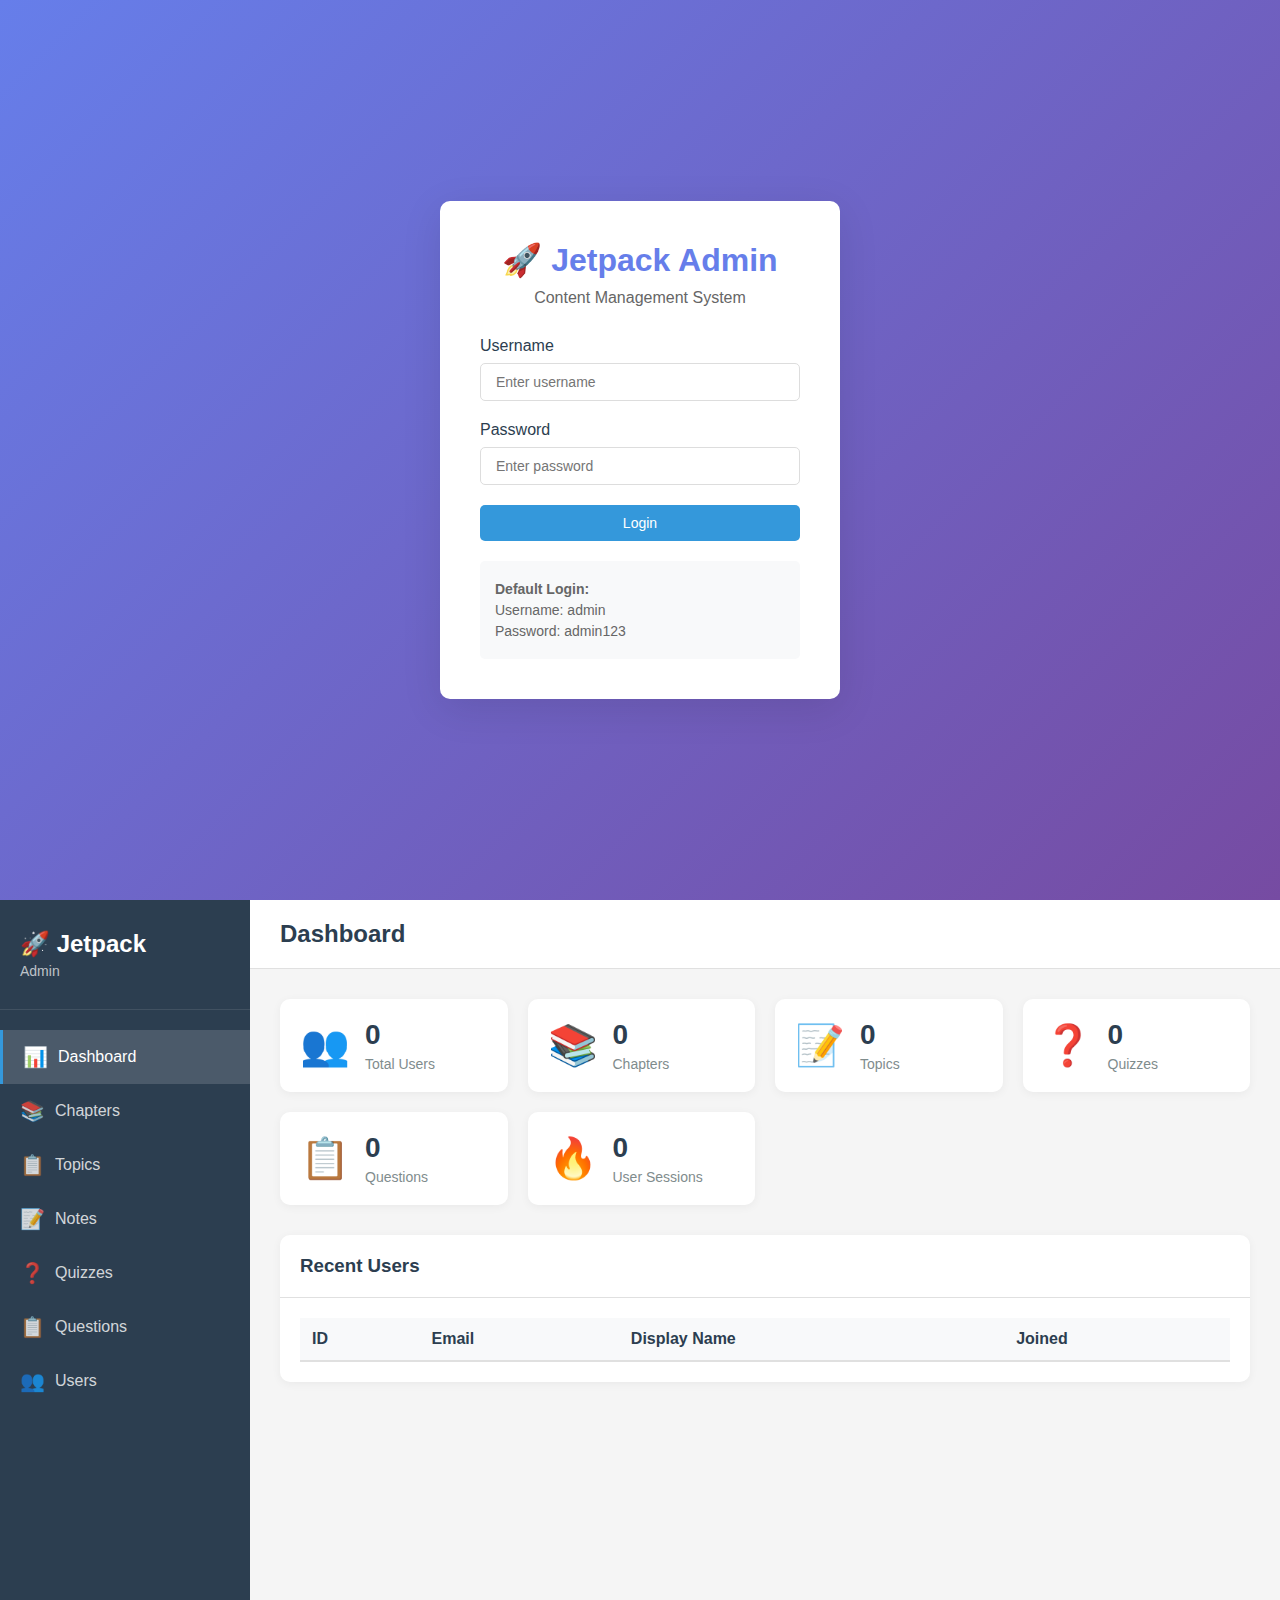
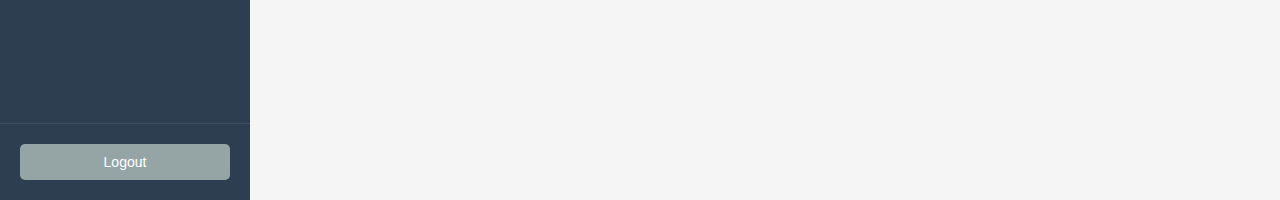
<file: backend/admin/index.html>
<!DOCTYPE html>
<html lang="en">
<head>
    <meta charset="UTF-8">
    <meta name="viewport" content="width=device-width, initial-scale=1.0">
    <title>Jetpack Admin Panel</title>
    <link rel="stylesheet" href="style.css">
    <!-- Quill Rich Text Editor -->
    <link href="https://cdn.quilljs.com/1.3.6/quill.snow.css" rel="stylesheet">
    <script src="https://cdn.quilljs.com/1.3.6/quill.js"></script>
</head>
<body>
    <!-- Login Screen -->
    <div id="loginScreen" class="screen active">
        <div class="login-container">
            <div class="login-box">
                <h1>🚀 Jetpack Admin</h1>
                <p class="subtitle">Content Management System</p>

                <div id="loginError" class="error-message" style="display: none;"></div>

                <form id="loginForm">
                    <div class="form-group">
                        <label>Username</label>
                        <input type="text" id="username" required placeholder="Enter username">
                    </div>
                    <div class="form-group">
                        <label>Password</label>
                        <input type="password" id="password" required placeholder="Enter password">
                    </div>
                    <button type="submit" class="btn btn-primary btn-block">Login</button>
                </form>

                <div class="login-info">
                    <p><strong>Default Login:</strong></p>
                    <p>Username: admin</p>
                    <p>Password: admin123</p>
                </div>
            </div>
        </div>
    </div>

    <!-- Main Admin Panel -->
    <div id="adminPanel" class="screen">
        <!-- Sidebar -->
        <div class="sidebar">
            <div class="sidebar-header">
                <h2>🚀 Jetpack</h2>
                <p id="adminName">Admin</p>
            </div>
            <nav class="sidebar-nav">
                <a href="#" class="nav-item active" data-section="dashboard">
                    <span class="icon">📊</span> Dashboard
                </a>
                <a href="#" class="nav-item" data-section="chapters">
                    <span class="icon">📚</span> Chapters
                </a>
                <a href="#" class="nav-item" data-section="topics">
                    <span class="icon">📋</span> Topics
                </a>
                <a href="#" class="nav-item" data-section="notes">
                    <span class="icon">📝</span> Notes
                </a>
                <a href="#" class="nav-item" data-section="quizzes">
                    <span class="icon">❓</span> Quizzes
                </a>
                <a href="#" class="nav-item" data-section="questions">
                    <span class="icon">📋</span> Questions
                </a>
                <a href="#" class="nav-item" data-section="users">
                    <span class="icon">👥</span> Users
                </a>
            </nav>
            <div class="sidebar-footer">
                <button id="logoutBtn" class="btn btn-secondary btn-block">Logout</button>
            </div>
        </div>

        <!-- Main Content -->
        <div class="main-content">
            <div class="topbar">
                <h1 id="pageTitle">Dashboard</h1>
            </div>

            <!-- Dashboard Section -->
            <div id="dashboardSection" class="content-section active">
                <div class="stats-grid">
                    <div class="stat-card">
                        <div class="stat-icon">👥</div>
                        <div class="stat-info">
                            <h3 id="statUsers">0</h3>
                            <p>Total Users</p>
                        </div>
                    </div>
                    <div class="stat-card">
                        <div class="stat-icon">📚</div>
                        <div class="stat-info">
                            <h3 id="statChapters">0</h3>
                            <p>Chapters</p>
                        </div>
                    </div>
                    <div class="stat-card">
                        <div class="stat-icon">📝</div>
                        <div class="stat-info">
                            <h3 id="statTopics">0</h3>
                            <p>Topics</p>
                        </div>
                    </div>
                    <div class="stat-card">
                        <div class="stat-icon">❓</div>
                        <div class="stat-info">
                            <h3 id="statQuizzes">0</h3>
                            <p>Quizzes</p>
                        </div>
                    </div>
                    <div class="stat-card">
                        <div class="stat-icon">📋</div>
                        <div class="stat-info">
                            <h3 id="statQuestions">0</h3>
                            <p>Questions</p>
                        </div>
                    </div>
                    <div class="stat-card">
                        <div class="stat-icon">🔥</div>
                        <div class="stat-info">
                            <h3 id="statSessions">0</h3>
                            <p>User Sessions</p>
                        </div>
                    </div>
                </div>

                <div class="card">
                    <div class="card-header">
                        <h3>Recent Users</h3>
                    </div>
                    <div class="card-body">
                        <table class="data-table">
                            <thead>
                                <tr>
                                    <th>ID</th>
                                    <th>Email</th>
                                    <th>Display Name</th>
                                    <th>Joined</th>
                                </tr>
                            </thead>
                            <tbody id="recentUsersTable"></tbody>
                        </table>
                    </div>
                </div>
            </div>

            <!-- Chapters Section -->
            <div id="chaptersSection" class="content-section">
                <div class="section-header">
                    <button class="btn btn-primary" onclick="showAddChapterModal()">+ Add Chapter</button>
                </div>
                <div class="card">
                    <div class="card-body">
                        <table class="data-table">
                            <thead>
                                <tr>
                                    <th>ID</th>
                                    <th>Title</th>
                                    <th>Description</th>
                                    <th>Topics</th>
                                    <th>Order</th>
                                    <th>Actions</th>
                                </tr>
                            </thead>
                            <tbody id="chaptersTable"></tbody>
                        </table>
                    </div>
                </div>
            </div>

            <!-- Topics Section -->
            <div id="topicsSection" class="content-section">
                <div class="section-header">
                    <button class="btn btn-primary" onclick="showAddTopicModal()">+ Add Topic</button>
                </div>
                <div class="card">
                    <div class="card-body">
                        <table class="data-table">
                            <thead>
                                <tr>
                                    <th>ID</th>
                                    <th>Chapter</th>
                                    <th>Title</th>
                                    <th>Description</th>
                                    <th>Order</th>
                                    <th>Actions</th>
                                </tr>
                            </thead>
                            <tbody id="topicsTable"></tbody>
                        </table>
                    </div>
                </div>
            </div>

            <!-- Notes Section (NEW - Separate from Topics) -->
            <div id="notesSection" class="content-section">
                <div class="section-header">
                    <button class="btn btn-primary" onclick="showAddNoteModal()">+ Add Note</button>
                </div>
                <div class="card">
                    <div class="card-body">
                        <table class="data-table">
                            <thead>
                                <tr>
                                    <th>ID</th>
                                    <th>Topic</th>
                                    <th>Title</th>
                                    <th>Content Preview</th>
                                    <th>Order</th>
                                    <th>Actions</th>
                                </tr>
                            </thead>
                            <tbody id="notesTable"></tbody>
                        </table>
                    </div>
                </div>
            </div>

            <!-- Quizzes Section -->
            <div id="quizzesSection" class="content-section">
                <div class="section-header">
                    <button class="btn btn-primary" onclick="showAddQuizModal()">+ Add Quiz</button>
                </div>
                <div class="card">
                    <div class="card-body">
                        <table class="data-table">
                            <thead>
                                <tr>
                                    <th>ID</th>
                                    <th>Title</th>
                                    <th>Description</th>
                                    <th>Linked To</th>
                                    <th>Questions</th>
                                    <th>Order</th>
                                    <th>Actions</th>
                                </tr>
                            </thead>
                            <tbody id="quizzesTable"></tbody>
                        </table>
                    </div>
                </div>
            </div>

            <!-- Questions Section -->
            <div id="questionsSection" class="content-section">
                <div class="section-header">
                    <button class="btn btn-primary" onclick="showAddQuestionModal()">+ Add Question</button>
                </div>
                <div class="card">
                    <div class="card-body">
                        <table class="data-table">
                            <thead>
                                <tr>
                                    <th>ID</th>
                                    <th>Quiz</th>
                                    <th>Question</th>
                                    <th>Correct Answer</th>
                                    <th>Order</th>
                                    <th>Actions</th>
                                </tr>
                            </thead>
                            <tbody id="questionsTable"></tbody>
                        </table>
                    </div>
                </div>
            </div>

            <!-- Users Section -->
            <div id="usersSection" class="content-section">
                <div class="card">
                    <div class="card-header">
                        <h3>All Users</h3>
                    </div>
                    <div class="card-body">
                        <p>User management coming soon...</p>
                    </div>
                </div>
            </div>
        </div>
    </div>

    <!-- Modal Container -->
    <div id="modalContainer"></div>

    <script src="app.js?v=1.1"></script>
</body>
</html>
</file>
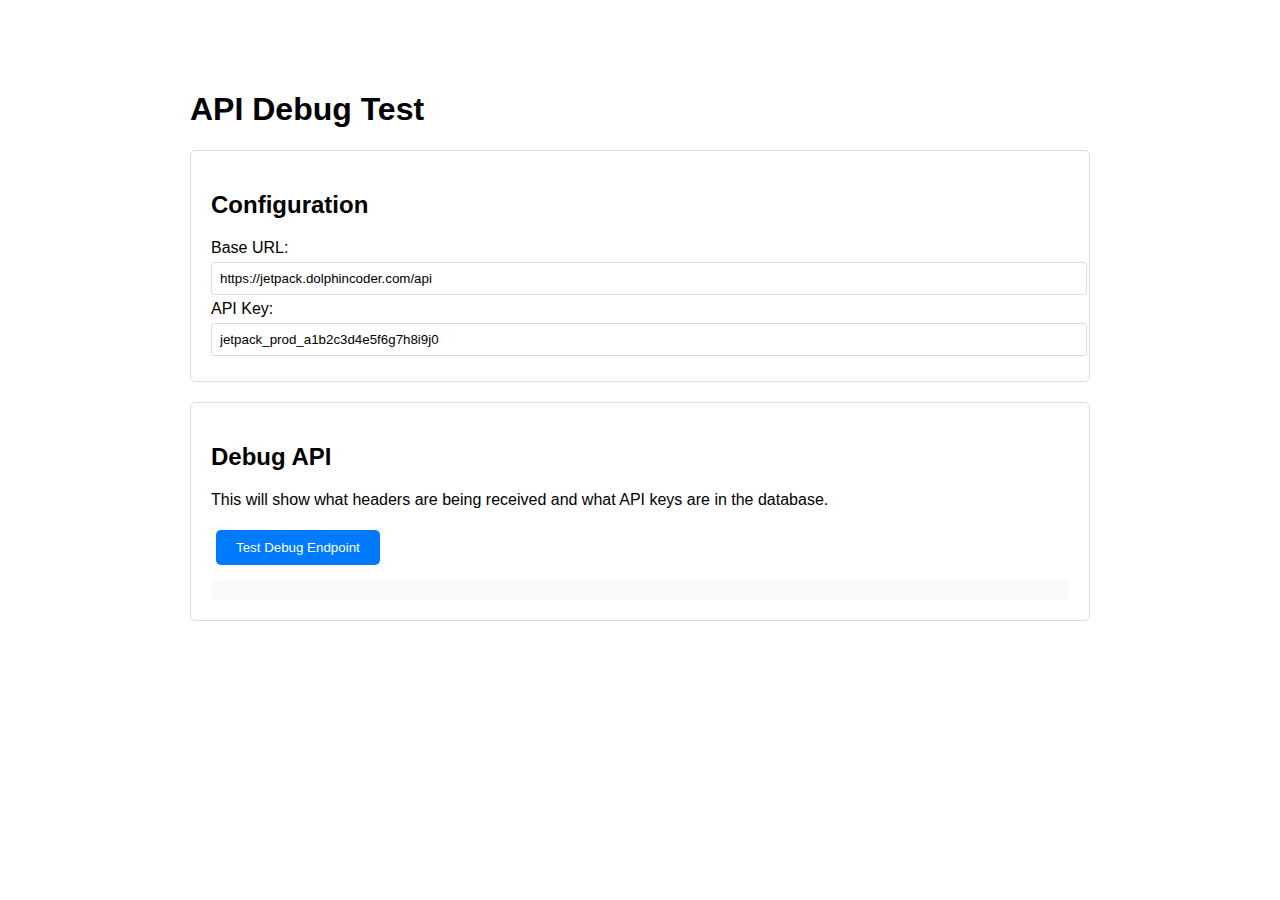
<file: backend/debug_test.html>
<!DOCTYPE html>
<html lang="en">
<head>
    <meta charset="UTF-8">
    <meta name="viewport" content="width=device-width, initial-scale=1.0">
    <title>API Debug Test</title>
    <style>
        body {
            font-family: Arial, sans-serif;
            max-width: 900px;
            margin: 50px auto;
            padding: 20px;
        }
        .test-section {
            margin: 20px 0;
            padding: 20px;
            border: 1px solid #ddd;
            border-radius: 5px;
        }
        button {
            background: #007bff;
            color: white;
            padding: 10px 20px;
            border: none;
            border-radius: 5px;
            cursor: pointer;
            margin: 5px;
        }
        button:hover {
            background: #0056b3;
        }
        .response {
            margin-top: 10px;
            padding: 10px;
            background: #f8f9fa;
            border-radius: 5px;
            white-space: pre-wrap;
            font-family: monospace;
            font-size: 12px;
        }
        input {
            width: 100%;
            padding: 8px;
            margin: 5px 0;
            border: 1px solid #ddd;
            border-radius: 3px;
        }
    </style>
</head>
<body>
    <h1>API Debug Test</h1>

    <div class="test-section">
        <h2>Configuration</h2>
        <label>Base URL:</label>
        <input type="text" id="baseUrl" value="https://jetpack.dolphincoder.com/api" placeholder="https://your-subdomain.com/api">
        <label>API Key:</label>
        <input type="text" id="apiKey" value="jetpack_prod_a1b2c3d4e5f6g7h8i9j0" placeholder="Your API Key">
    </div>

    <div class="test-section">
        <h2>Debug API</h2>
        <p>This will show what headers are being received and what API keys are in the database.</p>
        <button onclick="testDebug()">Test Debug Endpoint</button>
        <div class="response" id="debugResponse"></div>
    </div>

    <script>
        function getBaseUrl() {
            return document.getElementById('baseUrl').value;
        }

        function getApiKey() {
            return document.getElementById('apiKey').value;
        }

        async function testDebug() {
            try {
                const response = await fetch(getBaseUrl() + '/debug.php', {
                    method: 'POST',
                    headers: {
                        'Content-Type': 'application/json',
                        'X-API-Key': getApiKey()
                    },
                    body: JSON.stringify({test: 'data'})
                });
                const result = await response.json();
                document.getElementById('debugResponse').textContent = JSON.stringify(result, null, 2);
            } catch (error) {
                document.getElementById('debugResponse').textContent = 'Error: ' + error.message;
            }
        }
    </script>
</body>
</html>
</file>
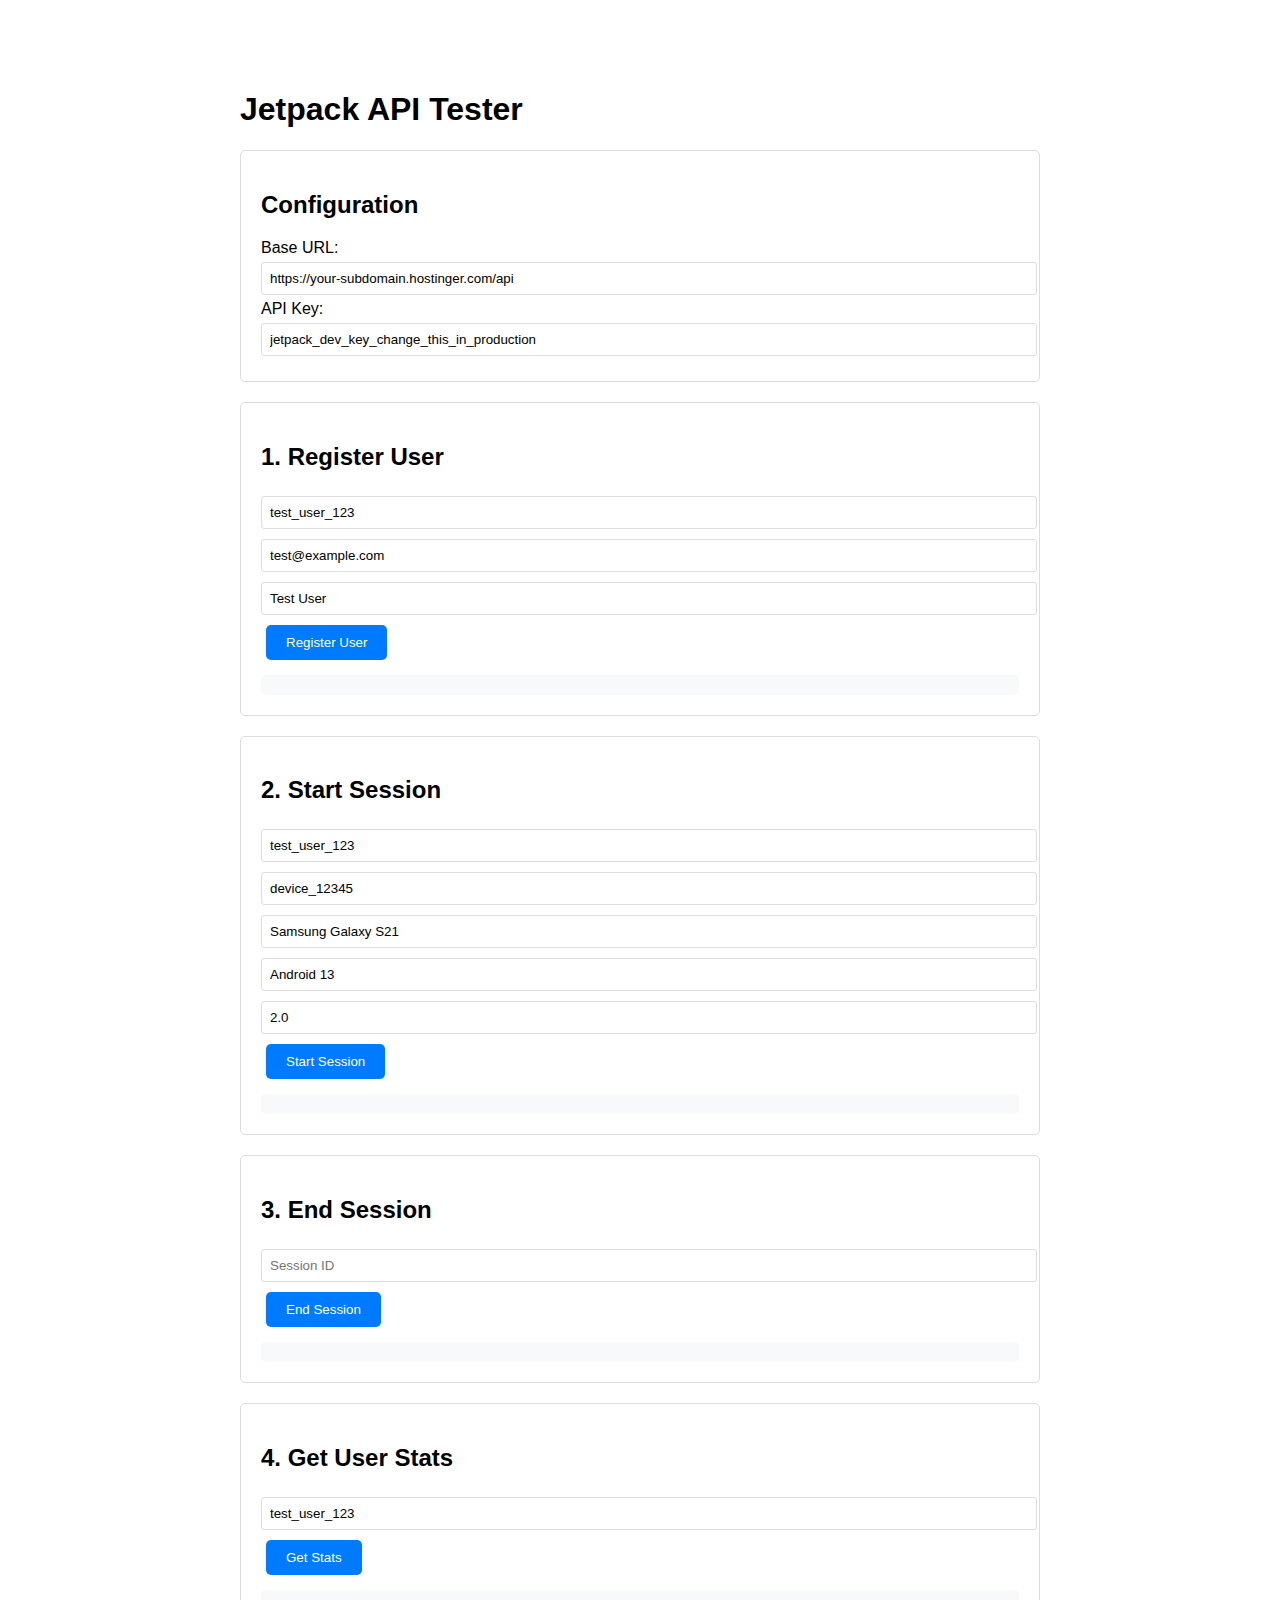
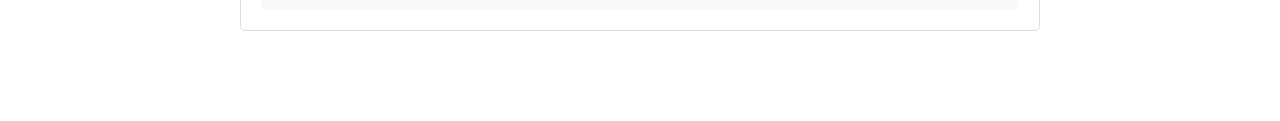
<file: backend/test_api.html>
<!DOCTYPE html>
<html lang="en">
<head>
    <meta charset="UTF-8">
    <meta name="viewport" content="width=device-width, initial-scale=1.0">
    <title>Jetpack API Tester</title>
    <style>
        body {
            font-family: Arial, sans-serif;
            max-width: 800px;
            margin: 50px auto;
            padding: 20px;
        }
        .test-section {
            margin: 20px 0;
            padding: 20px;
            border: 1px solid #ddd;
            border-radius: 5px;
        }
        button {
            background: #007bff;
            color: white;
            padding: 10px 20px;
            border: none;
            border-radius: 5px;
            cursor: pointer;
            margin: 5px;
        }
        button:hover {
            background: #0056b3;
        }
        .response {
            margin-top: 10px;
            padding: 10px;
            background: #f8f9fa;
            border-radius: 5px;
            white-space: pre-wrap;
        }
        input {
            width: 100%;
            padding: 8px;
            margin: 5px 0;
            border: 1px solid #ddd;
            border-radius: 3px;
        }
    </style>
</head>
<body>
    <h1>Jetpack API Tester</h1>

    <div class="test-section">
        <h2>Configuration</h2>
        <label>Base URL:</label>
        <input type="text" id="baseUrl" value="https://your-subdomain.hostinger.com/api" placeholder="https://your-subdomain.hostinger.com/api">
        <label>API Key:</label>
        <input type="text" id="apiKey" value="jetpack_dev_key_change_this_in_production" placeholder="Your API Key">
    </div>

    <div class="test-section">
        <h2>1. Register User</h2>
        <input type="text" id="firebaseUid" placeholder="Firebase UID" value="test_user_123">
        <input type="text" id="email" placeholder="Email" value="test@example.com">
        <input type="text" id="displayName" placeholder="Display Name" value="Test User">
        <button onclick="registerUser()">Register User</button>
        <div class="response" id="registerResponse"></div>
    </div>

    <div class="test-section">
        <h2>2. Start Session</h2>
        <input type="text" id="sessionFirebaseUid" placeholder="Firebase UID" value="test_user_123">
        <input type="text" id="deviceId" placeholder="Device ID" value="device_12345">
        <input type="text" id="deviceModel" placeholder="Device Model" value="Samsung Galaxy S21">
        <input type="text" id="osVersion" placeholder="OS Version" value="Android 13">
        <input type="text" id="appVersion" placeholder="App Version" value="2.0">
        <button onclick="startSession()">Start Session</button>
        <div class="response" id="sessionStartResponse"></div>
    </div>

    <div class="test-section">
        <h2>3. End Session</h2>
        <input type="text" id="sessionId" placeholder="Session ID">
        <button onclick="endSession()">End Session</button>
        <div class="response" id="sessionEndResponse"></div>
    </div>

    <div class="test-section">
        <h2>4. Get User Stats</h2>
        <input type="text" id="statsFirebaseUid" placeholder="Firebase UID" value="test_user_123">
        <button onclick="getUserStats()">Get Stats</button>
        <div class="response" id="statsResponse"></div>
    </div>

    <script>
        function getBaseUrl() {
            return document.getElementById('baseUrl').value;
        }

        function getApiKey() {
            return document.getElementById('apiKey').value;
        }

        async function registerUser() {
            const data = {
                firebase_uid: document.getElementById('firebaseUid').value,
                email: document.getElementById('email').value,
                display_name: document.getElementById('displayName').value
            };

            try {
                const response = await fetch(getBaseUrl() + '/user_register.php', {
                    method: 'POST',
                    headers: {
                        'Content-Type': 'application/json',
                        'X-API-Key': getApiKey()
                    },
                    body: JSON.stringify(data)
                });
                const result = await response.json();
                document.getElementById('registerResponse').textContent = JSON.stringify(result, null, 2);
            } catch (error) {
                document.getElementById('registerResponse').textContent = 'Error: ' + error.message;
            }
        }

        async function startSession() {
            const data = {
                firebase_uid: document.getElementById('sessionFirebaseUid').value,
                device_id: document.getElementById('deviceId').value,
                device_model: document.getElementById('deviceModel').value,
                os_version: document.getElementById('osVersion').value,
                app_version: document.getElementById('appVersion').value
            };

            try {
                const response = await fetch(getBaseUrl() + '/session_start.php', {
                    method: 'POST',
                    headers: {
                        'Content-Type': 'application/json',
                        'X-API-Key': getApiKey()
                    },
                    body: JSON.stringify(data)
                });
                const result = await response.json();
                document.getElementById('sessionStartResponse').textContent = JSON.stringify(result, null, 2);
                if (result.success && result.data.session_id) {
                    document.getElementById('sessionId').value = result.data.session_id;
                }
            } catch (error) {
                document.getElementById('sessionStartResponse').textContent = 'Error: ' + error.message;
            }
        }

        async function endSession() {
            const data = {
                session_id: document.getElementById('sessionId').value
            };

            try {
                const response = await fetch(getBaseUrl() + '/session_end.php', {
                    method: 'POST',
                    headers: {
                        'Content-Type': 'application/json',
                        'X-API-Key': getApiKey()
                    },
                    body: JSON.stringify(data)
                });
                const result = await response.json();
                document.getElementById('sessionEndResponse').textContent = JSON.stringify(result, null, 2);
            } catch (error) {
                document.getElementById('sessionEndResponse').textContent = 'Error: ' + error.message;
            }
        }

        async function getUserStats() {
            const firebaseUid = document.getElementById('statsFirebaseUid').value;

            try {
                const response = await fetch(getBaseUrl() + '/get_user_stats.php?firebase_uid=' + firebaseUid, {
                    method: 'GET',
                    headers: {
                        'X-API-Key': getApiKey()
                    }
                });
                const result = await response.json();
                document.getElementById('statsResponse').textContent = JSON.stringify(result, null, 2);
            } catch (error) {
                document.getElementById('statsResponse').textContent = 'Error: ' + error.message;
            }
        }
    </script>
</body>
</html>
</file>
<file: backend/admin/style.css>
* {
    margin: 0;
    padding: 0;
    box-sizing: border-box;
}

body {
    font-family: -apple-system, BlinkMacSystemFont, 'Segoe UI', Roboto, Oxygen, Ubuntu, Cantarell, sans-serif;
    background: #f5f5f5;
    color: #333;
}

/* Screens */
.screen {
    display: none;
}

.screen.active {
    display: block;
}

/* Login Screen */
.login-container {
    min-height: 100vh;
    display: flex;
    align-items: center;
    justify-content: center;
    background: linear-gradient(135deg, #667eea 0%, #764ba2 100%);
    padding: 20px;
}

.login-box {
    background: white;
    padding: 40px;
    border-radius: 10px;
    box-shadow: 0 10px 40px rgba(0,0,0,0.1);
    width: 100%;
    max-width: 400px;
}

.login-box h1 {
    text-align: center;
    margin-bottom: 10px;
    color: #667eea;
}

.subtitle {
    text-align: center;
    color: #666;
    margin-bottom: 30px;
}

.login-info {
    margin-top: 20px;
    padding: 15px;
    background: #f8f9fa;
    border-radius: 5px;
    font-size: 14px;
    color: #666;
}

.login-info p {
    margin: 5px 0;
}

/* Admin Panel Layout */
#adminPanel {
    display: flex;
    height: 100vh;
}

.sidebar {
    width: 250px;
    background: #2c3e50;
    color: white;
    display: flex;
    flex-direction: column;
}

.sidebar-header {
    padding: 30px 20px;
    border-bottom: 1px solid rgba(255,255,255,0.1);
}

.sidebar-header h2 {
    margin-bottom: 5px;
}

.sidebar-header p {
    font-size: 14px;
    color: rgba(255,255,255,0.7);
}

.sidebar-nav {
    flex: 1;
    padding: 20px 0;
}

.nav-item {
    display: flex;
    align-items: center;
    padding: 15px 20px;
    color: rgba(255,255,255,0.8);
    text-decoration: none;
    transition: all 0.3s;
}

.nav-item:hover {
    background: rgba(255,255,255,0.1);
    color: white;
}

.nav-item.active {
    background: rgba(255,255,255,0.15);
    color: white;
    border-left: 3px solid #3498db;
}

.nav-item .icon {
    margin-right: 10px;
    font-size: 20px;
}

.sidebar-footer {
    padding: 20px;
    border-top: 1px solid rgba(255,255,255,0.1);
}

/* Main Content */
.main-content {
    flex: 1;
    display: flex;
    flex-direction: column;
    overflow: hidden;
}

.topbar {
    background: white;
    padding: 20px 30px;
    border-bottom: 1px solid #e0e0e0;
}

.topbar h1 {
    font-size: 24px;
    color: #2c3e50;
}

.content-section {
    display: none;
    padding: 30px;
    overflow-y: auto;
    flex: 1;
}

.content-section.active {
    display: block;
}

.section-header {
    margin-bottom: 20px;
    display: flex;
    justify-content: space-between;
    align-items: center;
}

/* Stats Grid */
.stats-grid {
    display: grid;
    grid-template-columns: repeat(auto-fit, minmax(200px, 1fr));
    gap: 20px;
    margin-bottom: 30px;
}

.stat-card {
    background: white;
    padding: 20px;
    border-radius: 10px;
    display: flex;
    align-items: center;
    box-shadow: 0 2px 10px rgba(0,0,0,0.05);
}

.stat-icon {
    font-size: 40px;
    margin-right: 15px;
}

.stat-info h3 {
    font-size: 28px;
    color: #2c3e50;
    margin-bottom: 5px;
}

.stat-info p {
    color: #7f8c8d;
    font-size: 14px;
}

/* Card */
.card {
    background: white;
    border-radius: 10px;
    box-shadow: 0 2px 10px rgba(0,0,0,0.05);
    margin-bottom: 20px;
}

.card-header {
    padding: 20px;
    border-bottom: 1px solid #e0e0e0;
}

.card-header h3 {
    color: #2c3e50;
}

.card-body {
    padding: 20px;
}

/* Table */
.data-table {
    width: 100%;
    border-collapse: collapse;
}

.data-table thead {
    background: #f8f9fa;
}

.data-table th {
    padding: 12px;
    text-align: left;
    font-weight: 600;
    color: #2c3e50;
    border-bottom: 2px solid #e0e0e0;
}

.data-table td {
    padding: 12px;
    border-bottom: 1px solid #e0e0e0;
}

.data-table tbody tr:hover {
    background: #f8f9fa;
}

/* Forms */
.form-group {
    margin-bottom: 20px;
}

.form-group label {
    display: block;
    margin-bottom: 8px;
    font-weight: 500;
    color: #2c3e50;
}

.form-group input,
.form-group textarea,
.form-group select {
    width: 100%;
    padding: 10px 15px;
    border: 1px solid #ddd;
    border-radius: 5px;
    font-size: 14px;
    transition: border-color 0.3s;
}

.form-group input:focus,
.form-group textarea:focus,
.form-group select:focus {
    outline: none;
    border-color: #3498db;
}

.form-group textarea {
    min-height: 100px;
    resize: vertical;
}

/* Buttons */
.btn {
    padding: 10px 20px;
    border: none;
    border-radius: 5px;
    cursor: pointer;
    font-size: 14px;
    font-weight: 500;
    transition: all 0.3s;
    text-decoration: none;
    display: inline-block;
}

.btn-primary {
    background: #3498db;
    color: white;
}

.btn-primary:hover {
    background: #2980b9;
}

.btn-secondary {
    background: #95a5a6;
    color: white;
}

.btn-secondary:hover {
    background: #7f8c8d;
}

.btn-success {
    background: #2ecc71;
    color: white;
}

.btn-success:hover {
    background: #27ae60;
}

.btn-danger {
    background: #e74c3c;
    color: white;
}

.btn-danger:hover {
    background: #c0392b;
}

.btn-warning {
    background: #f39c12;
    color: white;
}

.btn-warning:hover {
    background: #e67e22;
}

.btn-block {
    width: 100%;
    display: block;
}

.btn-sm {
    padding: 5px 10px;
    font-size: 12px;
}

/* Messages */
.error-message {
    background: #e74c3c;
    color: white;
    padding: 12px;
    border-radius: 5px;
    margin-bottom: 20px;
}

.success-message {
    background: #2ecc71;
    color: white;
    padding: 12px;
    border-radius: 5px;
    margin-bottom: 20px;
}

/* Modal */
.modal-overlay {
    position: fixed;
    top: 0;
    left: 0;
    right: 0;
    bottom: 0;
    background: rgba(0,0,0,0.5);
    display: flex;
    align-items: center;
    justify-content: center;
    z-index: 1000;
    padding: 20px;
}

.modal {
    background: white;
    border-radius: 10px;
    max-width: 600px;
    width: 100%;
    max-height: 90vh;
    overflow: hidden;
    display: flex;
    flex-direction: column;
}

.modal-header {
    padding: 20px;
    border-bottom: 1px solid #e0e0e0;
    display: flex;
    justify-content: space-between;
    align-items: center;
}

.modal-header h2 {
    color: #2c3e50;
}

.modal-close {
    background: none;
    border: none;
    font-size: 24px;
    cursor: pointer;
    color: #7f8c8d;
}

.modal-body {
    padding: 20px;
    overflow-y: auto;
    flex: 1;
}

.modal-footer {
    padding: 20px;
    border-top: 1px solid #e0e0e0;
    display: flex;
    justify-content: flex-end;
    gap: 10px;
}

/* Responsive */
@media (max-width: 768px) {
    #adminPanel {
        flex-direction: column;
    }

    .sidebar {
        width: 100%;
        height: auto;
    }

    .stats-grid {
        grid-template-columns: 1fr;
    }
}

/* ========================================
   ADDITIONAL STYLES FOR RICH TEXT EDITOR & BADGES
   ======================================== */

/* Quill Editor Customization */
.ql-container {
    font-family: -apple-system, BlinkMacSystemFont, 'Segoe UI', Roboto, sans-serif;
    font-size: 14px;
}

#quillEditor {
    border: 1px solid #ddd;
    border-radius: 4px;
}

.ql-toolbar {
    background: #f8f9fa;
    border-top-left-radius: 4px;
    border-top-right-radius: 4px;
}

/* Badges for Quiz Linking */
.badge {
    display: inline-block;
    padding: 4px 8px;
    border-radius: 4px;
    font-size: 12px;
    font-weight: 500;
    margin-right: 5px;
}

.badge-topic {
    background: #e3f2fd;
    color: #1976d2;
}

.badge-chapter {
    background: #f3e5f5;
    color: #7b1fa2;
}

.badge-general {
    background: #e0e0e0;
    color: #616161;
}

/* Help Text */
.help-text {
    display: block;
    margin-top: 5px;
    color: #666;
    font-size: 12px;
    font-style: italic;
}

/* Form Group Improvements */
.form-group select[disabled] {
    background: #f5f5f5;
    cursor: not-allowed;
    opacity: 0.6;
}

/* Modal Size for Rich Content */
.modal[style*="max-width: 900px"] .modal-body {
    max-height: calc(100vh - 200px);
    overflow-y: auto;
}

/* Content Preview in Tables */
.content-preview {
    max-width: 300px;
    overflow: hidden;
    text-overflow: ellipsis;
    white-space: nowrap;
}

.content-preview:hover {
    white-space: normal;
    overflow: visible;
}
</file>
